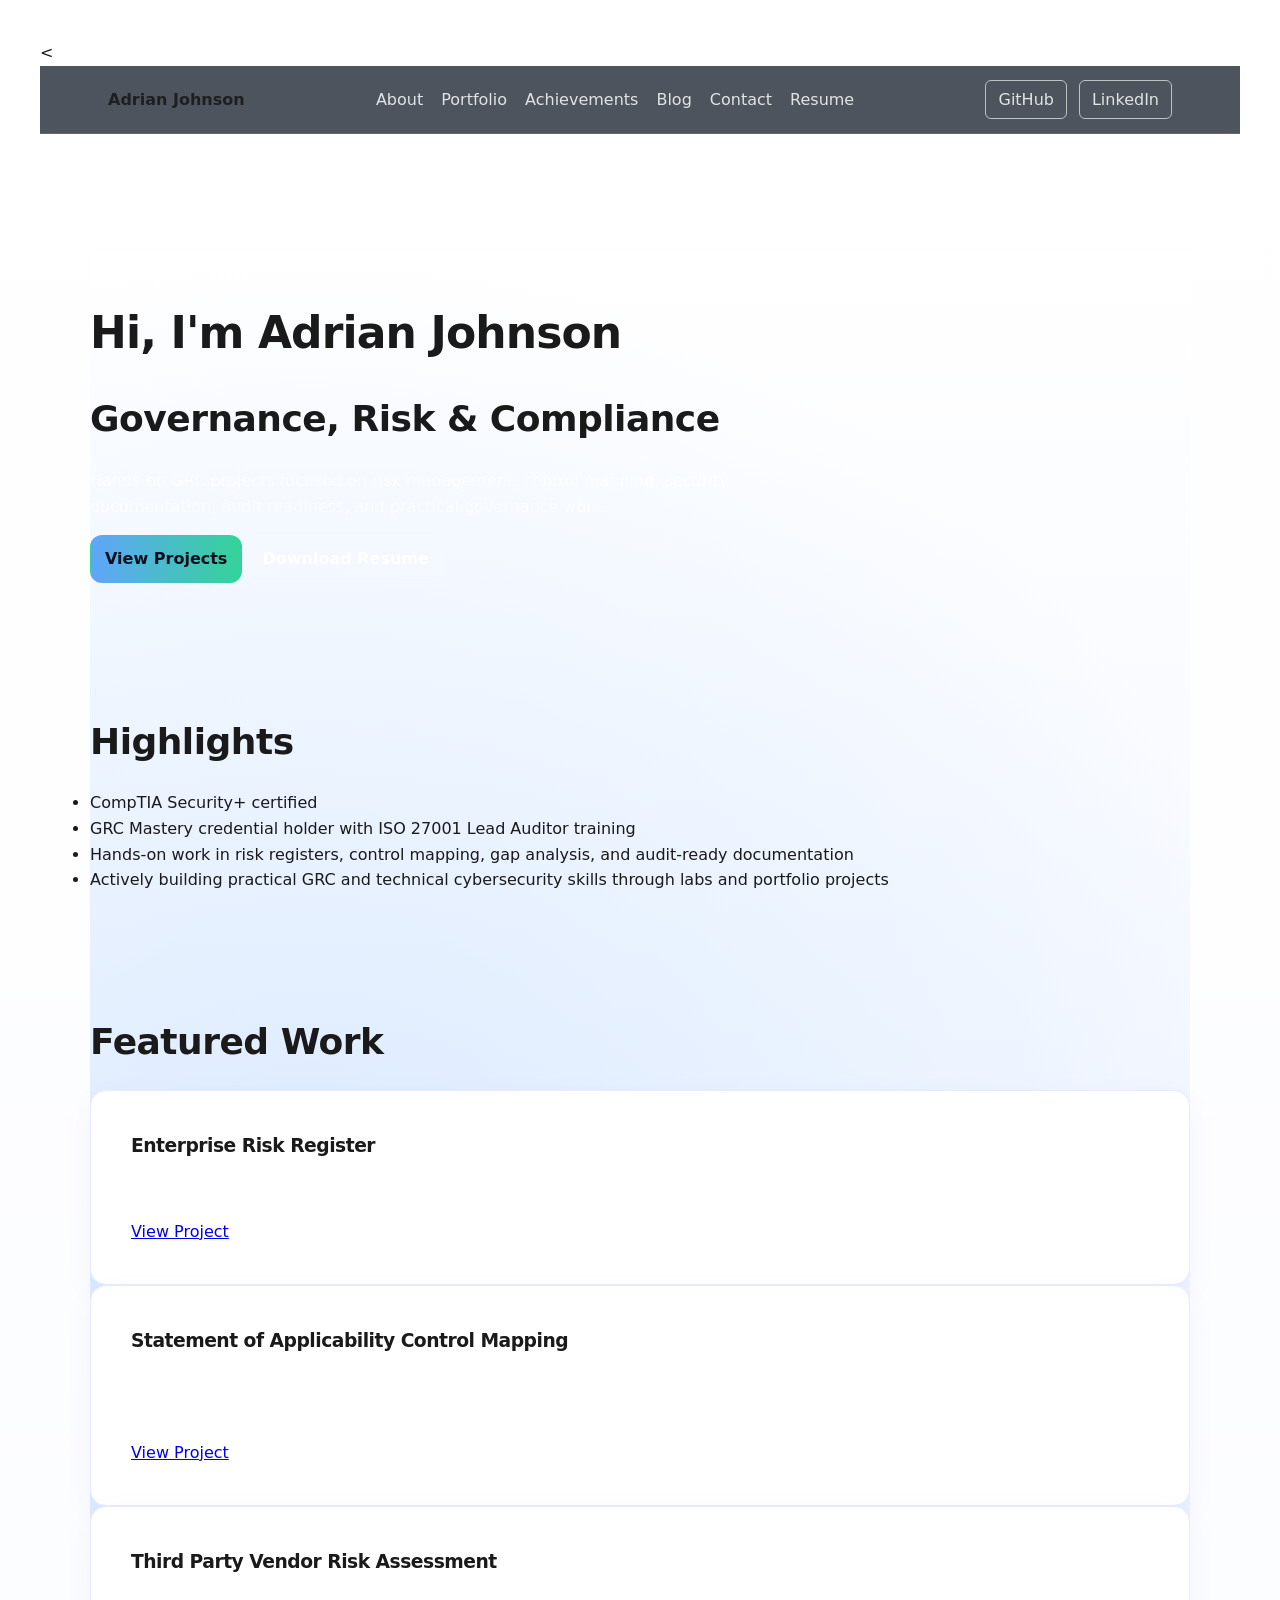
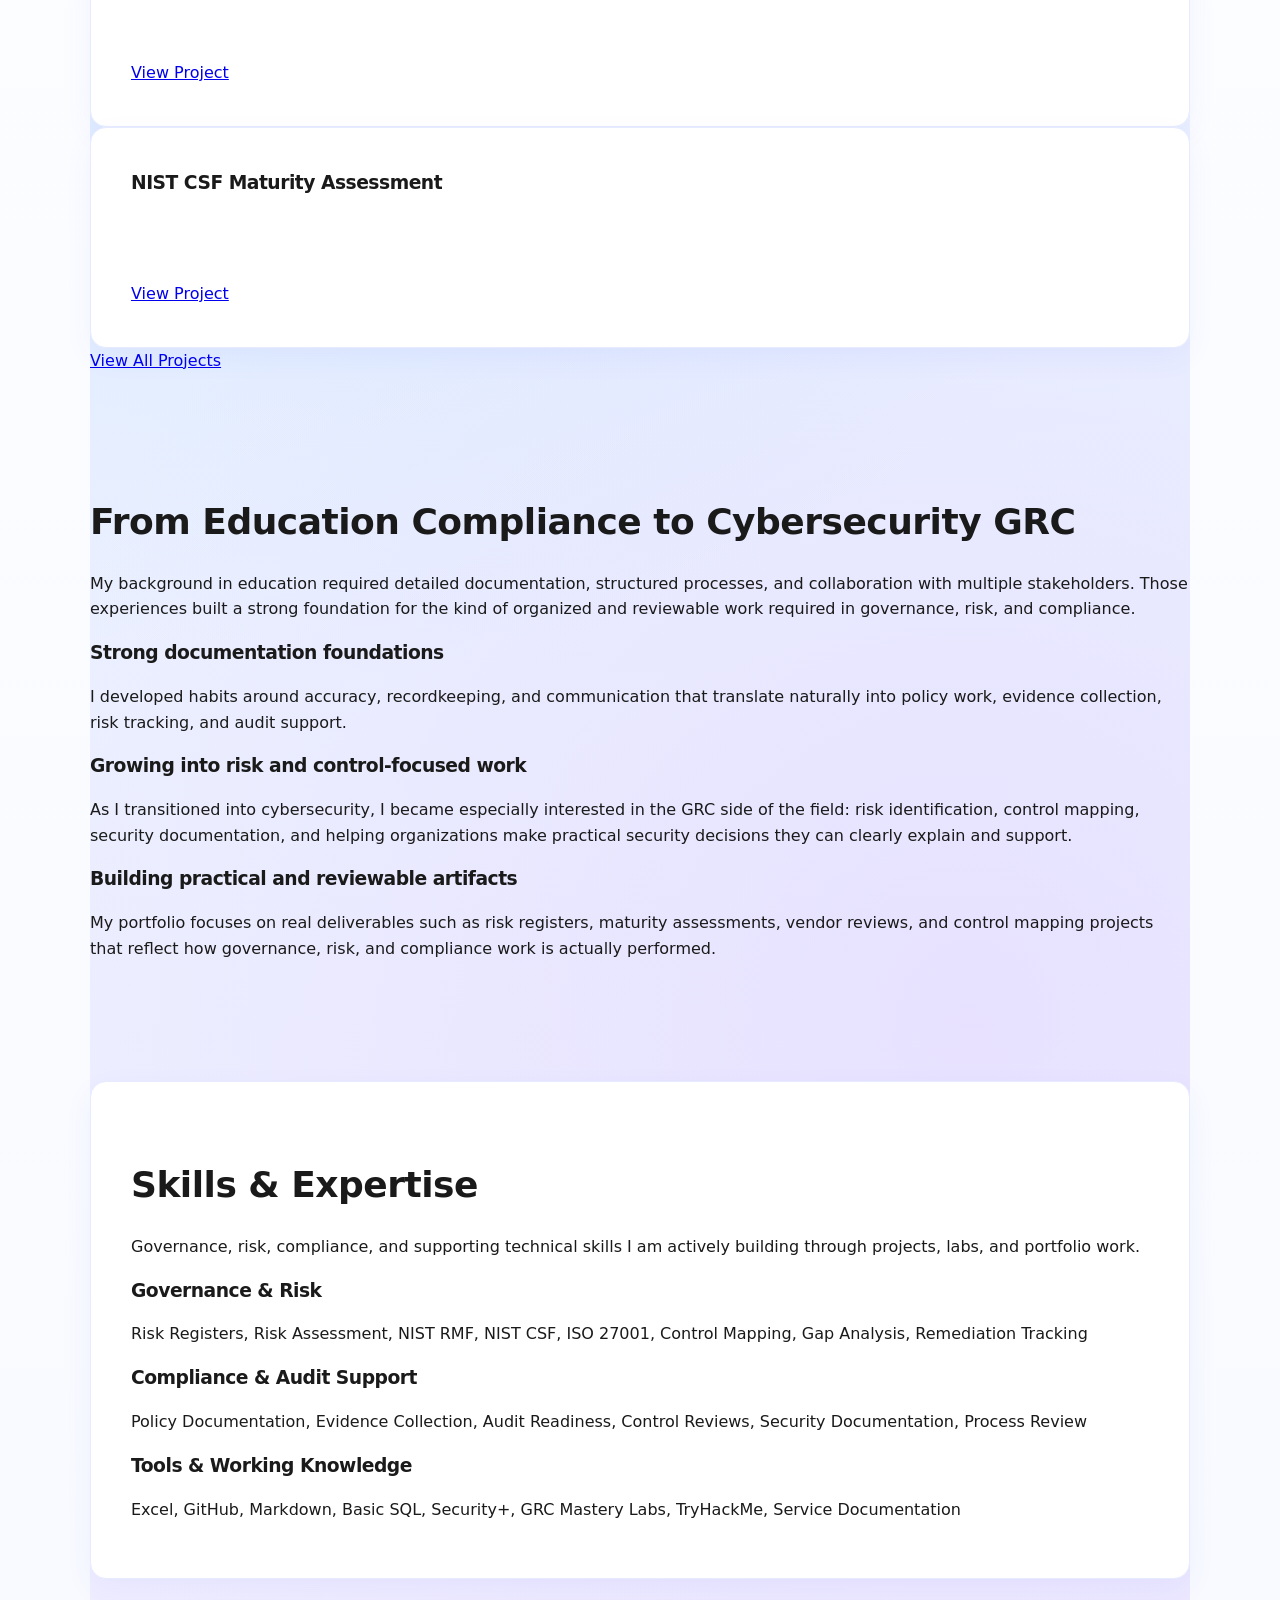
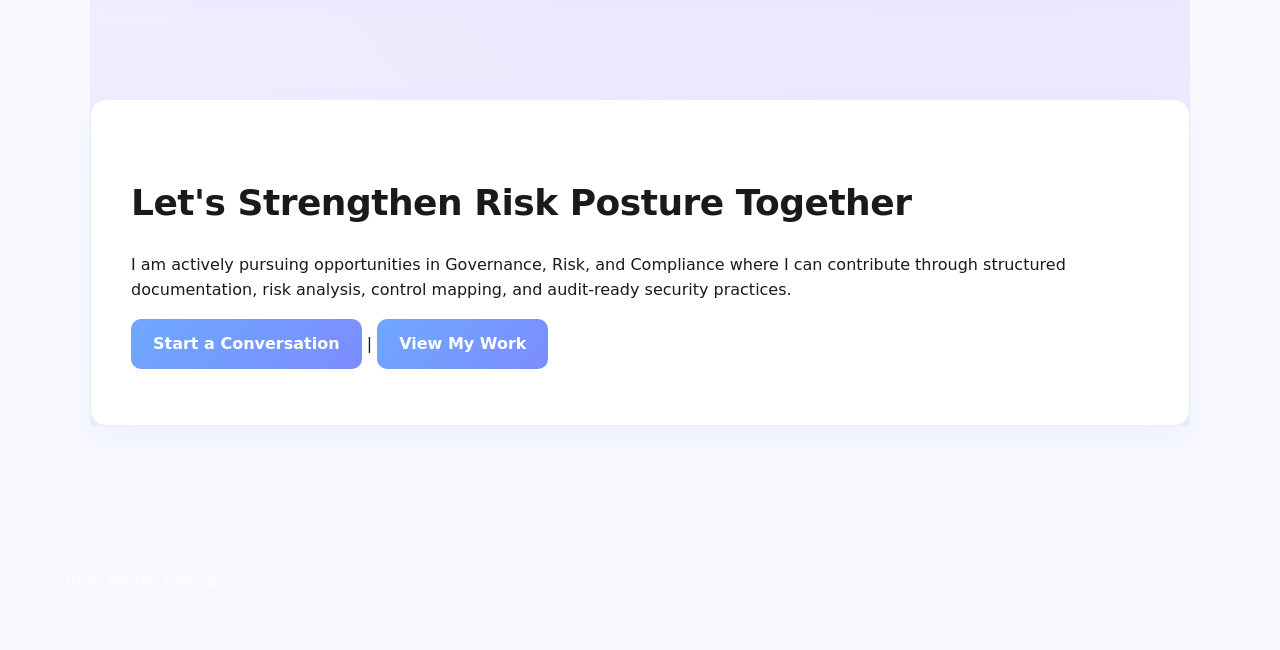
<file: index.html>
<!DOCTYPE html>
<html lang="en">
<head>
  <meta charset="UTF-8" />
  <meta name="viewport" content="width=device-width, initial-scale=1.0" />

  <title>Adrian Johnson | GRC Portfolio</title>

  <!-- Global CSS -->
  <<link rel="stylesheet" href="/assets/css/styles.css" />
</head>
<body>

  <!-- Sticky Navigation -->
  <header class="site-header">
    <nav class="nav">
      <div class="nav-left">
        <a href="/" class="logo">Adrian Johnson</a>
      </div>

      <ul class="nav-links">
        <li><a href="/about/">About</a></li>

        <li class="dropdown">
          <span>Portfolio</span>
          <ul class="dropdown-menu">
            <li><a href="/projects/">Projects</a></li>
            <li><a href="/experience/">Experience</a></li>
            <li><a href="/skills/">Skills</a></li>
          </ul>
        </li>

        <li class="dropdown">
          <span>Achievements</span>
          <ul class="dropdown-menu">
            <li><a href="/awards/">Awards</a></li>
            <li><a href="/certificates/">Certificates</a></li>
            <li><a href="/education/">Education</a></li>
          </ul>
        </li>

        <li><a href="/blog/">Blog</a></li>
        <li><a href="/contact/">Contact</a></li>
        <li><a href="/docs/Adrian_Johnson_Resume.pdf" target="_blank">Resume</a></li>
      </ul>

      <div class="nav-actions">
        <a href="https://github.com/adrianxjohnson" target="_blank" rel="noopener">GitHub</a>
        <a href="https://www.linkedin.com/in/adrian-johnson-964ab7300" target="_blank" rel="noopener">LinkedIn</a>
      </div>
    </nav>
  </header>

  <!-- Hero Section -->
  <main>
    <section class="hero">
      <h1>Hi, I'm Adrian Johnson</h1>
<h2>Governance, Risk & Compliance</h2>
      <p>
        <p>
  Hands-on GRC projects focused on risk management, control mapping,
  security documentation, audit readiness, and practical governance work.
</p>
      </p>

      <div class="hero-actions">
        <a href="/projects/" class="btn-primary">View Projects</a>
        <a href="/docs/Adrian_Johnson_Resume.pdf" class="btn-secondary" target="_blank" rel="noopener">Download Resume</a>
      </div>
    </section>

    <section class="highlights">
  <h2>Highlights</h2>
  <ul>
    <li>CompTIA Security+ certified</li>
    <li>GRC Mastery credential holder with ISO 27001 Lead Auditor training</li>
    <li>Hands-on work in risk registers, control mapping, gap analysis, and audit-ready documentation</li>
    <li>Actively building practical GRC and technical cybersecurity skills through labs and portfolio projects</li>
  </ul>
</section>

    <!-- Featured Work -->
    <section class="featured-work">
      <h2>Featured Work</h2>

      <div class="project-card">
        <h3>Enterprise Risk Register</h3>
        <p>
          A structured risk register aligned with governance and compliance best practices.
        </p>
        <a href="/projects/risk-register/">View Project</a>
      </div>

      <div class="project-card">
  <h3>Statement of Applicability Control Mapping</h3>
  <p>
    A control mapping project designed to align ISO 27001 controls with organizational needs,
    document applicability decisions, and support audit and compliance review.
  </p>
  <a href="/projects/soa-control-mapping/">View Project</a>
</div>

<div class="project-card">
  <h3>Third Party Vendor Risk Assessment</h3>
  <p>
    A vendor assessment artifact that reviews external risk factors, security considerations,
    due diligence responses, and recommended remediation actions.
  </p>
  <a href="/projects/vendor-risk/">View Project</a>
</div>

<div class="project-card">
  <h3>NIST CSF Maturity Assessment</h3>
  <p>
    A structured maturity review based on NIST Cybersecurity Framework concepts to identify
    current-state capabilities, gaps, and practical areas for improvement.
  </p>
  <a href="/projects/nist-csf-maturity/">View Project</a>
</div>

<p><a href="/projects/">View All Projects</a></p>
    </section>

    <section class="journey">
  <h2>From Education Compliance to Cybersecurity GRC</h2>
  <p>
    My background in education required detailed documentation, structured processes,
    and collaboration with multiple stakeholders. Those experiences built a strong
    foundation for the kind of organized and reviewable work required in governance,
    risk, and compliance.
  </p>

  <h3>Strong documentation foundations</h3>
  <p>
    I developed habits around accuracy, recordkeeping, and communication that translate
    naturally into policy work, evidence collection, risk tracking, and audit support.
  </p>

  <h3>Growing into risk and control-focused work</h3>
  <p>
    As I transitioned into cybersecurity, I became especially interested in the GRC side
    of the field: risk identification, control mapping, security documentation, and
    helping organizations make practical security decisions they can clearly explain
    and support.
  </p>

  <h3>Building practical and reviewable artifacts</h3>
  <p>
    My portfolio focuses on real deliverables such as risk registers, maturity
    assessments, vendor reviews, and control mapping projects that reflect how
    governance, risk, and compliance work is actually performed.
  </p>
</section>

    <!-- Skills Snapshot -->
    <section class="skills-snapshot">
      <h2>Skills &amp; Expertise</h2>
<p>
  Governance, risk, compliance, and supporting technical skills I am actively building
  through projects, labs, and portfolio work.
</p>

<h3>Governance &amp; Risk</h3>
<p>
  Risk Registers, Risk Assessment, NIST RMF, NIST CSF, ISO 27001, Control Mapping,
  Gap Analysis, Remediation Tracking
</p>

<h3>Compliance &amp; Audit Support</h3>
<p>
  Policy Documentation, Evidence Collection, Audit Readiness, Control Reviews,
  Security Documentation, Process Review
</p>

<h3>Tools &amp; Working Knowledge</h3>
<p>
  Excel, GitHub, Markdown, Basic SQL, Security+, GRC Mastery Labs, TryHackMe,
  Service Documentation
</p>
    </section>

    <section class="cta">
  <h2>Let's Strengthen Risk Posture Together</h2>
  <p>
    I am actively pursuing opportunities in Governance, Risk, and Compliance where I can
    contribute through structured documentation, risk analysis, control mapping, and
    audit-ready security practices.
  </p>

  <p>
    <a href="/contact/">Start a Conversation</a> |
    <a href="/projects/">View My Work</a>
  </p>
</section>
    
  </main>

  <!-- Footer -->
  <footer class="site-footer">
    <p>&copy; 2026 Adrian Johnson</p>
  </footer>

  <!-- Global JavaScript -->
  <script src="/assets/js/main.js"></script>

</body>
</html>
</file>
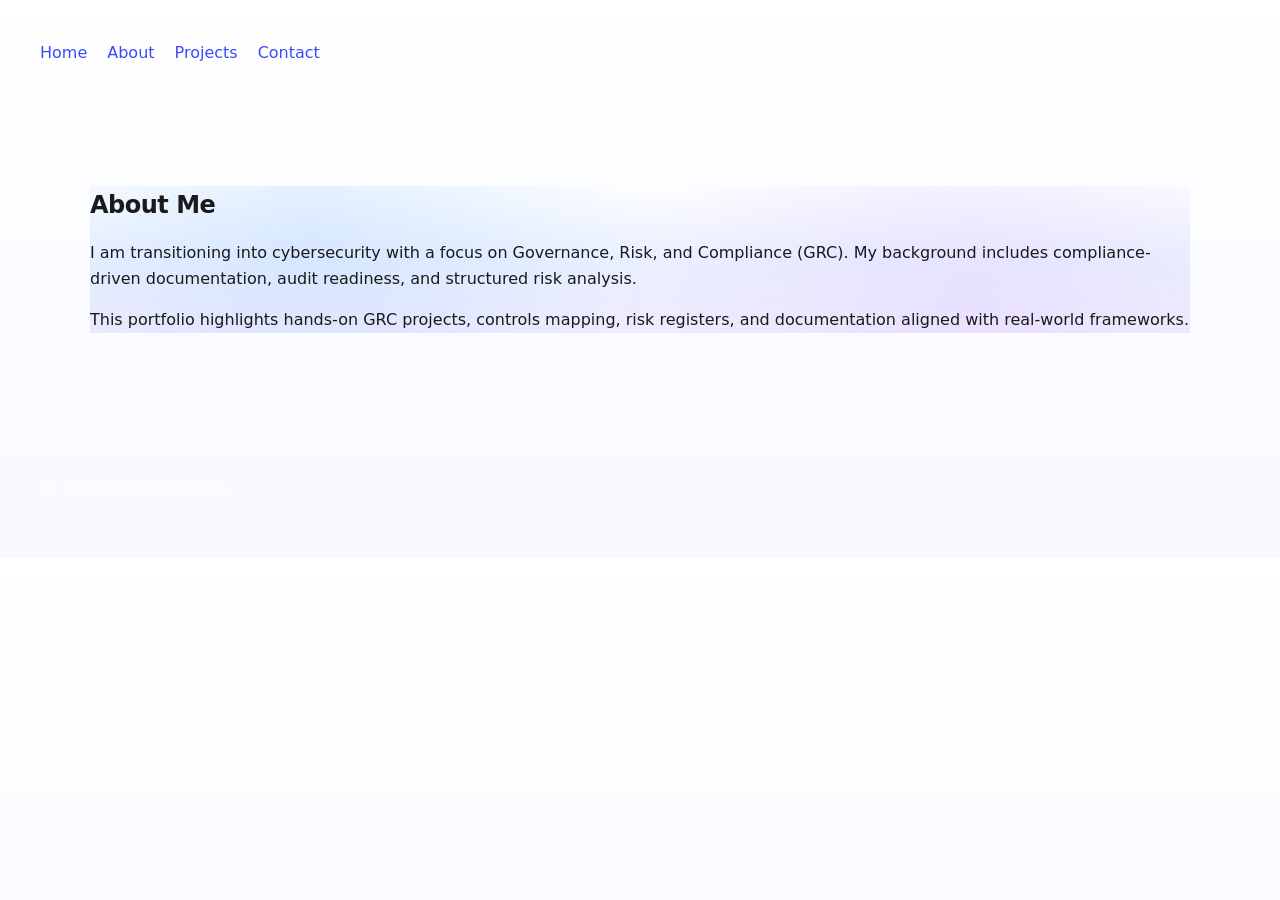
<file: about/index.html>
<!DOCTYPE html>
<html lang="en">
<head>
  <meta charset="UTF-8" />
  <meta name="viewport" content="width=device-width, initial-scale=1.0" />

  <title>About | Adrian Johnson</title>

  <!-- Global CSS -->
  <link rel="stylesheet" href="/assets/css/styles.css" />
</head>
<body>

  <!-- Navigation -->
  <header>
    <nav>
      <ul>
        <li><a href="/">Home</a></li>
        <li><a href="/about/">About</a></li>
        <li><a href="/projects/">Projects</a></li>
        <li><a href="/contact/">Contact</a></li>
      </ul>
    </nav>
  </header>

  <!-- Main Content -->
  <main>
    <section>
      <h1>About Me</h1>
      <p>
        I am transitioning into cybersecurity with a focus on Governance, Risk,
        and Compliance (GRC). My background includes compliance-driven
        documentation, audit readiness, and structured risk analysis.
      </p>

      <p>
        This portfolio highlights hands-on GRC projects, controls mapping,
        risk registers, and documentation aligned with real-world frameworks.
      </p>
    </section>
  </main>

  <!-- Footer -->
  <footer>
    <p>&copy; 2026 Adrian Johnson</p>
  </footer>

  <!-- Global JavaScript -->
  <script src="/assets/js/main.js"></script>

</body>
</html>
</file>
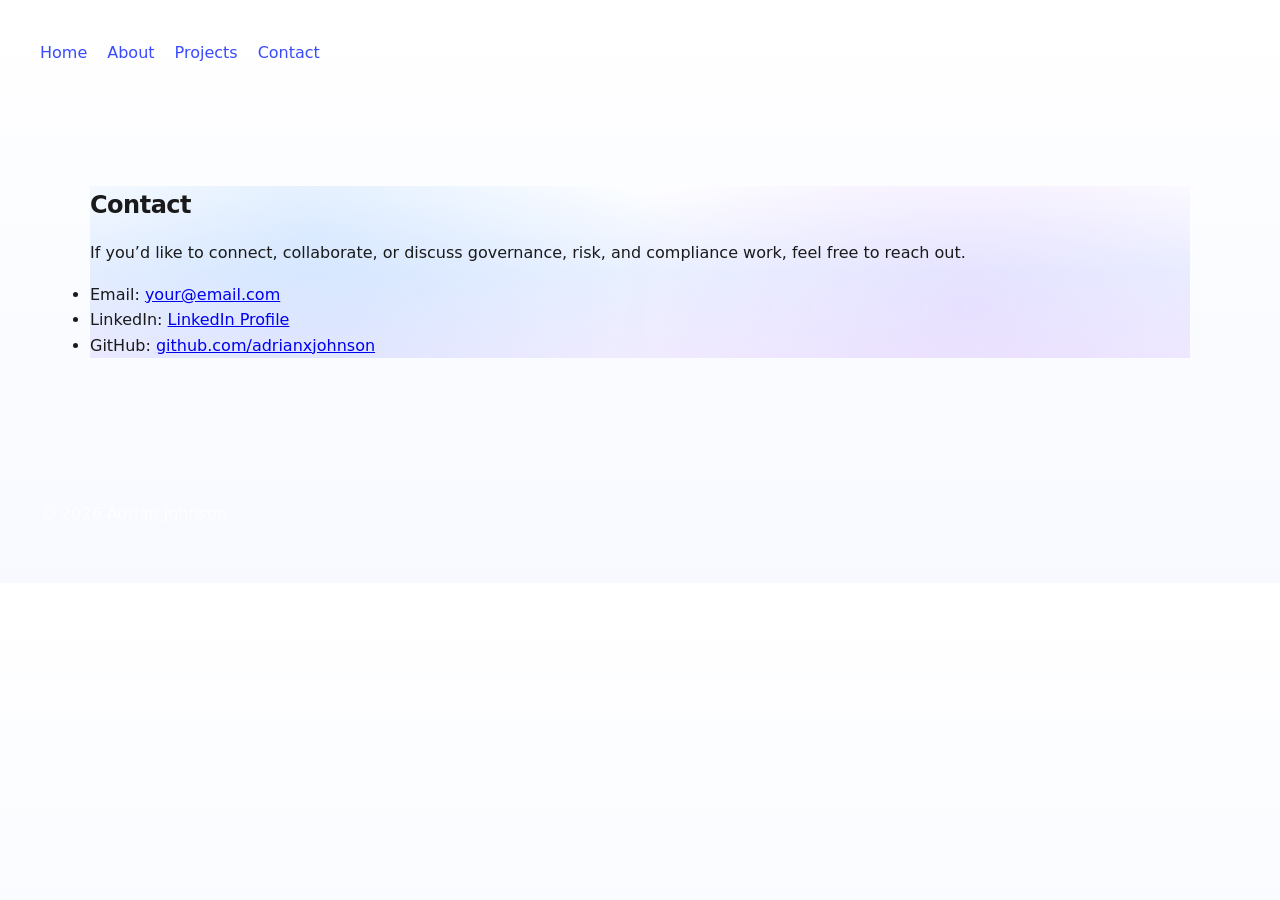
<file: contact/index.html>
<!DOCTYPE html>
<html lang="en">
<head>
  <meta charset="UTF-8" />
  <meta name="viewport" content="width=device-width, initial-scale=1.0" />

  <title>Contact | Adrian Johnson</title>

  <!-- Global CSS -->
  <link rel="stylesheet" href="/assets/css/styles.css" />
</head>
<body>

  <!-- Navigation -->
  <header>
    <nav>
      <ul>
        <li><a href="/">Home</a></li>
        <li><a href="/about/">About</a></li>
        <li><a href="/projects/">Projects</a></li>
        <li><a href="/contact/">Contact</a></li>
      </ul>
    </nav>
  </header>

  <!-- Main Content -->
  <main>
    <section>
      <h1>Contact</h1>
      <p>
        If you’d like to connect, collaborate, or discuss governance, risk, and compliance work,
        feel free to reach out.
      </p>

      <ul>
        <li>Email: <a href="mailto:your@email.com">your@email.com</a></li>
        <li>LinkedIn: <a href="#" target="_blank">LinkedIn Profile</a></li>
        <li>GitHub: <a href="https://github.com/adrianxjohnson" target="_blank">github.com/adrianxjohnson</a></li>
      </ul>
    </section>
  </main>

  <!-- Footer -->
  <footer>
    <p>&copy; 2026 Adrian Johnson</p>
  </footer>

  <!-- Global JS -->
  <script src="/assets/js/main.js"></script>

</body>
</html>
</file>
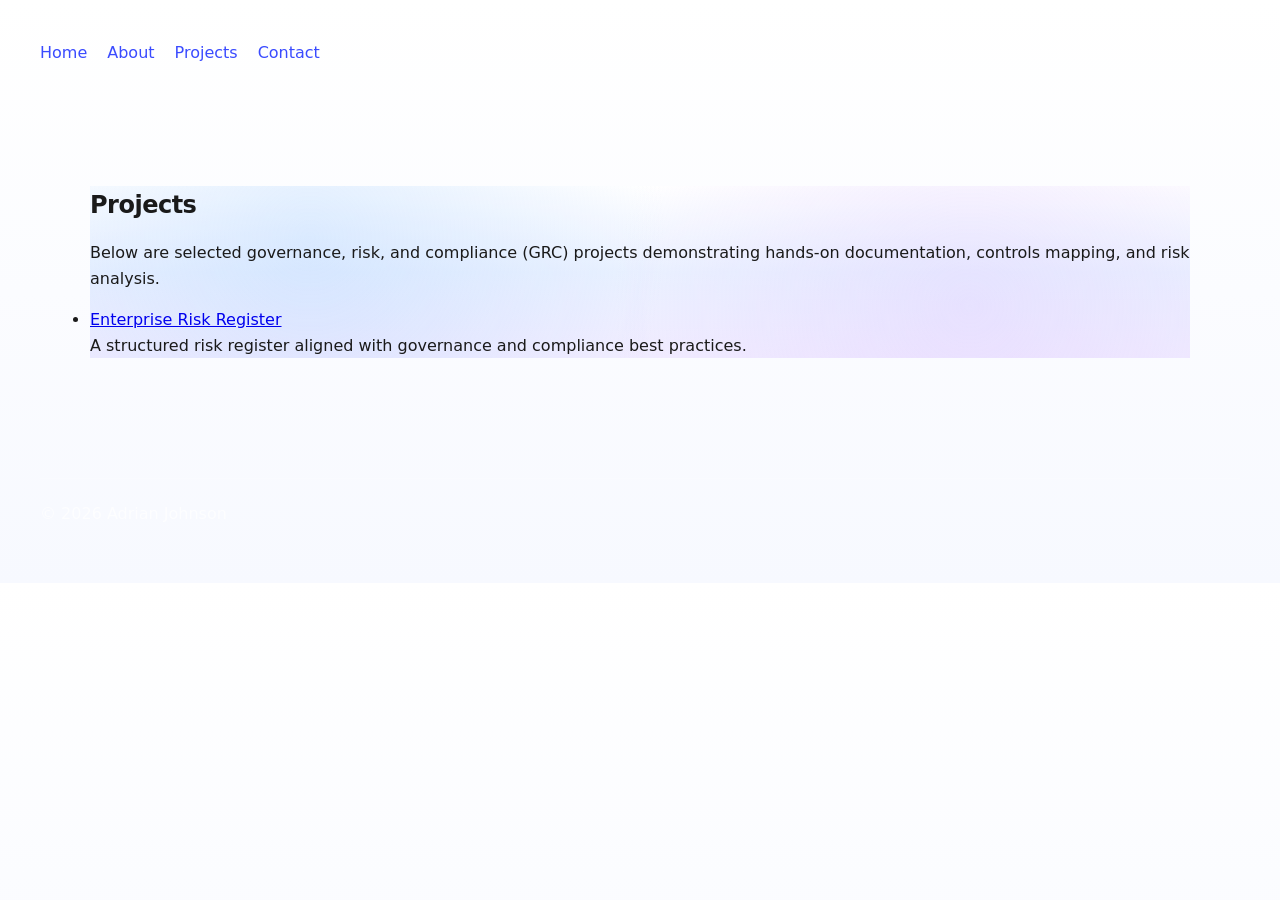
<file: projects/index.html>
<!DOCTYPE html>
<html lang="en">
<head>
  <meta charset="UTF-8" />
  <meta name="viewport" content="width=device-width, initial-scale=1.0" />
  <title>Projects | Adrian Johnson</title>

  <!-- Global CSS -->
  <link rel="stylesheet" href="/assets/css/styles.css" />
</head>
<body>

  <!-- Navigation -->
  <header>
    <nav>
      <ul>
        <li><a href="/">Home</a></li>
        <li><a href="/about/">About</a></li>
        <li><a href="/projects/">Projects</a></li>
        <li><a href="/contact/">Contact</a></li>
      </ul>
    </nav>
  </header>

  <!-- Main Content -->
  <main>
    <section>
      <h1>Projects</h1>
      <p>
        Below are selected governance, risk, and compliance (GRC) projects
        demonstrating hands-on documentation, controls mapping, and risk analysis.
      </p>

      <ul>
        <li>
          <a href="/projects/risk-register/">Enterprise Risk Register</a><br />
          A structured risk register aligned with governance and compliance best practices.
        </li>
      </ul>
    </section>
  </main>

  <!-- Footer -->
  <footer>
    <p>&copy; 2026 Adrian Johnson</p>
  </footer>

  <!-- Global JS -->
  <script src="/assets/js/main.js"></script>
</body>
</html>
</file>
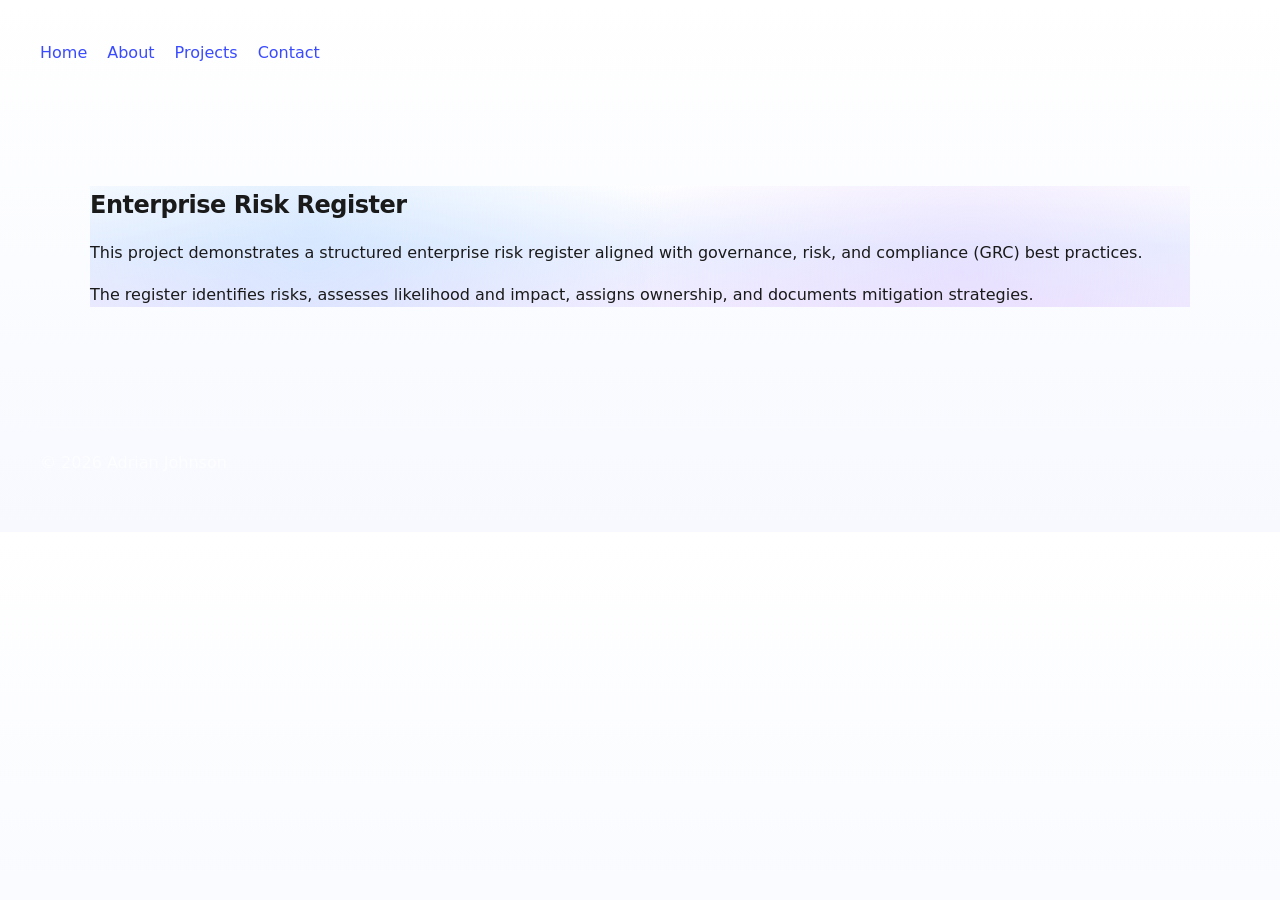
<file: projects/risk-register/index.html>
<!DOCTYPE html>
<html lang="en">
<head>
  <meta charset="UTF-8" />
  <meta name="viewport" content="width=device-width, initial-scale=1.0" />
  <title>Enterprise Risk Register | Adrian Johnson</title>

  <!-- Global CSS -->
  <link rel="stylesheet" href="/assets/css/styles.css" />
</head>
<body>

  <!-- Navigation -->
  <header>
    <nav>
      <ul>
        <li><a href="/">Home</a></li>
        <li><a href="/about/">About</a></li>
        <li><a href="/projects/">Projects</a></li>
        <li><a href="/contact/">Contact</a></li>
      </ul>
    </nav>
  </header>

  <!-- Main Content -->
  <main>
    <section>
      <h1>Enterprise Risk Register</h1>

      <p>
        This project demonstrates a structured enterprise risk register aligned
        with governance, risk, and compliance (GRC) best practices.
      </p>

      <p>
        The register identifies risks, assesses likelihood and impact, assigns
        ownership, and documents mitigation strategies.
      </p>
    </section>
  </main>

  <!-- Footer -->
  <footer>
    <p>&copy; 2026 Adrian Johnson</p>
  </footer>

  <!-- Global JS -->
  <script src="/assets/js/main.js"></script>
</body>
</html>
</file>
<file: assets/css/styles.css>
/* Base reset */
* {
  box-sizing: border-box;
  margin: 0;
  padding: 0;
}

body {
  font-family: system-ui, -apple-system, BlinkMacSystemFont, "Segoe UI", Roboto, Arial, sans-serif;
  line-height: 1.6;
  color: #222;
  background: linear-gradient(
180deg,
#ffffff 0%,
#eaf1ff 50%,
#f1ecff 100%
);
  padding: 40px;
}

/* Layout */
header {
  margin-bottom: 40px;
}

nav ul {
  list-style: none;
  display: flex;
  gap: 20px;
}

nav a {
  text-decoration: none;
  color: #0066cc;
  font-weight: 500;
}

nav a:hover {
  text-decoration: underline;
}

/* Main content */
main {
  max-width: 900px;
}

h1, h2, h3 {
  margin-bottom: 16px;
}

p {
  margin-bottom: 16px;
}

/* =========================
   Sticky Top Navigation
   ========================= */

.site-header {
  position: sticky;
  top: 0;
  z-index: 1000;
  background: #ffffff;
  border-bottom: 1px solid #e5e7eb;
}

.nav {
  max-width: 1100px;
  margin: 0 auto;
  padding: 14px 18px;
  display: flex;
  align-items: center;
  justify-content: space-between;
  gap: 16px;
}

.nav-left .logo {
  font-weight: 700;
  text-decoration: none;
  color: inherit;
}

.nav-links {
  list-style: none;
  display: flex;
  align-items: center;
  gap: 18px;
  margin: 0;
  padding: 0;
}

.nav-links a,
.nav-links span {
  text-decoration: none;
  color: inherit;
  font-weight: 500;
}

.nav-links a:hover {
  text-decoration: underline;
  text-underline-offset: 4px;
}

.nav-actions {
  display: flex;
  align-items: center;
  gap: 12px;
}

.nav-actions a {
  text-decoration: none;
  font-weight: 500;
}

/* =========================
   Dropdown Fix (Item 2C)
   ========================= */

.nav-links li {
  position: relative;
}

.dropdown-menu {
  display: none;
  position: absolute;
  top: 100%;
  left: 0;

  min-width: 200px;
  padding: 10px 0;
  margin-top: 10px;

  background: #ffffff;
  border: 1px solid #e5e7eb;
  border-radius: 10px;

  box-shadow: 0 10px 30px rgba(0, 0, 0, 0.08);
  z-index: 2000;
}

.dropdown-menu li {
  display: block;
}

.dropdown-menu a {
  display: block;
  padding: 10px 14px;
  white-space: nowrap;
}

.dropdown:hover .dropdown-menu {
  display: block;
}

/* =========================
   Nav Polish (Item 2D)
   ========================= */

.dropdown-menu a {
  color: inherit;
  text-decoration: none;
  border-radius: 8px;
}

.nav-actions a {
  padding: 6px 12px;
  border: 1px solid #ccc;
  border-radius: 6px;
  text-decoration: none;
  font-weight: 500;
}

.dropdown-menu a:hover {
  background: #f3f4f6;
}

/* =========================
   Modern Portfolio Theme
   (Jhaxce-inspired look)
   Paste at bottom of styles.css
========================= */

:root{
  --bg: #0b1220;
  --panel: rgba(255,255,255,.06);
  --panel-strong: rgba(255,255,255,.10);
  --text: rgba(255,255,255,.92);
  --muted: rgba(255,255,255,.70);
  --border: rgba(255,255,255,.12);
  --shadow: 0 18px 50px rgba(0,0,0,.35);
  --radius: 16px;

  --primary: #60a5fa;
  --primary-2: #34d399;
}

/* Page background + type */
body{
  background:
    radial-gradient(900px 500px at 20% 0%, rgba(96,165,250,.18), transparent 60%),
    radial-gradient(700px 400px at 80% 10%, rgba(52,211,153,.16), transparent 55%),
    var(--bg);
  color: var(--text);
}

main{
  max-width: 1100px;
  margin: 0 auto;
}

/* Sticky header: darker glass */
.site-header{
  background: rgba(11,18,32,.72);
  backdrop-filter: blur(12px);
  border-bottom: 1px solid var(--border);
}

/* Nav links */
.nav a, .nav-links a, .nav-links span{
  color: var(--text);
  opacity: .9;
}
.nav a:hover, .nav-links a:hover{
  opacity: 1;
  text-decoration: none;
}

/* Dropdown menu panel look */
.dropdown-menu{
  background: rgba(15,23,42,.92);
  border: 1px solid var(--border);
  border-radius: 14px;
  box-shadow: var(--shadow);
  padding: 8px;
}
.dropdown-menu a{
  border-radius: 10px;
}
.dropdown-menu a:hover{
  background: rgba(255,255,255,.08);
}

/* Hero section spacing + big type */
.hero{
  padding: 56px 0 10px;
}
.hero h1{
  font-size: 44px;
  line-height: 1.05;
  margin-bottom: 10px;
  letter-spacing: -0.02em;
}
.hero p{
  color: var(--muted);
  font-size: 16px;
  max-width: 70ch;
}

/* The “pill” status badge (like “Available for opportunities”) */
.hero .status,
.status-pill{
  display: inline-flex;
  align-items: center;
  gap: 8px;
  padding: 8px 12px;
  border-radius: 999px;
  background: rgba(255,255,255,.08);
  border: 1px solid var(--border);
  color: var(--text);
  margin-bottom: 14px;
  font-size: 14px;
}

/* Buttons (hero CTA) */
.btn-primary, .btn-secondary{
  display: inline-flex;
  align-items: center;
  justify-content: center;
  gap: 8px;
  padding: 10px 14px;
  border-radius: 12px;
  font-weight: 600;
  text-decoration: none;
  border: 1px solid transparent;
}
.btn-primary{
  background: linear-gradient(90deg, var(--primary), var(--primary-2));
  color: #08101f;
}
.btn-secondary{
  background: rgba(255,255,255,.08);
  color: var(--text);
  border-color: var(--border);
}
.btn-primary:hover, .btn-secondary:hover{
  transform: translateY(-1px);
}

/* Make Featured Work look like modern “cards” */
.featured-work{
  margin-top: 26px;
}
.project-card{
  background: rgba(255,255,255,.06);
  border: 1px solid var(--border);
  border-radius: var(--radius);
  padding: 18px;
  box-shadow: 0 12px 40px rgba(0,0,0,.25);
  transition: transform .15s ease, border-color .15s ease;
}
.project-card:hover{
  transform: translateY(-2px);
  border-color: rgba(96,165,250,.35);
}
.project-card p{
  color: var(--muted);
}

/* Tag “chips” (for tech labels) */
.tag, .chip{
  display: inline-flex;
  align-items: center;
  padding: 6px 10px;
  border-radius: 999px;
  background: rgba(255,255,255,.08);
  border: 1px solid var(--border);
  color: var(--text);
  font-size: 13px;
  margin: 6px 6px 0 0;
}

/* Section headings rhythm */
h2{
  margin-top: 34px;
  margin-bottom: 10px;
  letter-spacing: -0.01em;
}
h3{
  letter-spacing: -0.01em;
}

/* Footer polish */
footer{
  margin-top: 44px;
  padding-top: 22px;
  border-top: 1px solid var(--border);
  color: var(--muted);
}

.project-card {
  transition: transform .18s ease, box-shadow .18s ease;
}

.project-card:hover {
  transform: translateY(-6px);
  box-shadow: 0 20px 45px rgba(0,0,0,.35);
}

/* ===== Modern Portfolio Theme ===== */

body {
  background: linear-gradient(180deg, #ffffff 0%, #f7f9ff 100%);
  color: #1a1a1a;
}

/* Section spacing */
section {
  margin: 120px auto;
  max-width: 1100px;
}

/* Headings */
h1, h2, h3 {
  font-weight: 700;
  letter-spacing: -0.5px;
}

h2 {
  font-size: 36px;
  margin-bottom: 20px;
}

/* Card styling */
.project-card,
.skills-snapshot,
.cta {
  background: white;
  border: 1px solid #e6ebff;
  border-radius: 16px;
  padding: 40px;
  box-shadow: 0 10px 30px rgba(40,70,255,0.05);
}

/* Buttons */
button,
.cta a,
.btn {
  background: linear-gradient(135deg, #6ea8ff, #7c8cff);
  color: white;
  border: none;
  padding: 12px 22px;
  border-radius: 10px;
  font-weight: 600;
  text-decoration: none;
  display: inline-block;
  transition: all .2s ease;
}

button:hover,
.cta a:hover,
.btn:hover {
  transform: translateY(-2px);
  box-shadow: 0 6px 18px rgba(90,120,255,0.25);
}

/* Navigation */
nav a {
  color: #3a4bff;
}

/* Featured cards hover */
.project-card {
  transition: transform .25s ease, box-shadow .25s ease;
}

.project-card:hover {
  transform: translateY(-6px);
  box-shadow: 0 15px 40px rgba(40,70,255,0.12);
}

main {
  background:
    radial-gradient(circle at 20% 30%, rgba(173, 210, 255, 0.35), transparent 40%),
    radial-gradient(circle at 80% 70%, rgba(220, 200, 255, 0.35), transparent 40%),
    linear-gradient(
      180deg,
      #ffffff 0%,
      #eaf1ff 50%,
      #f1ecff 100%
    );
}

/* Cursor glow particles */
.cursor-particle {
  position: fixed;
  width: 12px;
  height: 12px;
  border-radius: 999px;
  pointer-events: none;
  z-index: 9999;
  background: radial-gradient(circle, rgba(110,168,255,0.85) 0%, rgba(124,140,255,0.45) 55%, rgba(124,140,255,0) 100%);
  transform: translate(-50%, -50%);
  animation: cursorFade 0.9s ease-out forwards;
}

@keyframes cursorFade {
  0% {
    opacity: 0.9;
    transform: translate(-50%, -50%) scale(1);
  }
  100% {
    opacity: 0;
    transform: translate(-50%, -50%) scale(2.4);
  }
}
</file>
